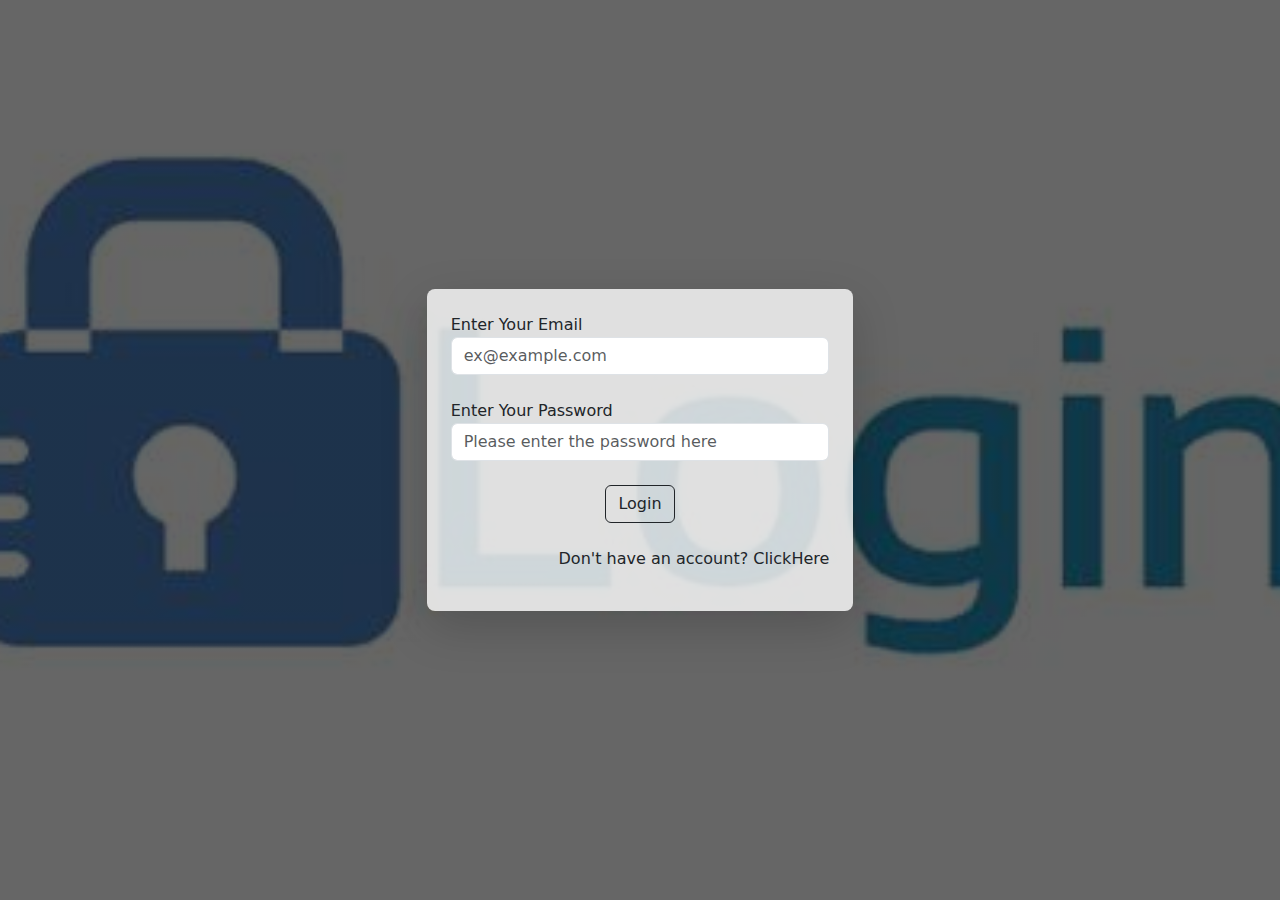
<file: index.html>
<!DOCTYPE html>
<html lang="en" id="login">

  <head>
    <meta charset="UTF-8">
    <meta name="viewport" content="width=device-width, initial-scale=1.0">
    <link rel="stylesheet" href="css/all.min.css">
    <link rel="stylesheet" href="css/bootstrap.min.css">
    <link rel="stylesheet" href="css/main.css">
    <title>Login Page</title>
  </head>

  <body>

    <div class="layer position-absolute top-0 start-0 bottom-0 end-0">
      <span class="loader"></span>
    </div>

    <section class="w-100 vh-100 d-flex justify-content-center align-items-center">
      <div class="col-xl-4 col-sm-6 col-12  p-4 rounded-3 shadow-lg">
        <label for="logMail">
          Enter Your Email
        </label>
        <input id="logMail" type="email" class="form-control mb-4" placeholder="ex@example.com">
        <label for="logPass">
          Enter Your Password
        </label>
        <input id="logPass" type="password" class="form-control mb-4" placeholder="Please enter the password here">
        <p id="alert" class="text-center">

        </p>
        <button id="logBtn" class="btn btn-outline-dark mx-auto d-block">
          Login
        </button>
        <p class="w-100 text-end mt-4">
          Don't have an account?
          <span id="goReg" class="pointer">ClickHere</span>
        </p>
      </div>
    </section>

    <script src="js/bootstrap.bundle.min.js"></script>
    <script src="js/main.js"></script>
  </body>

</html>
</file>
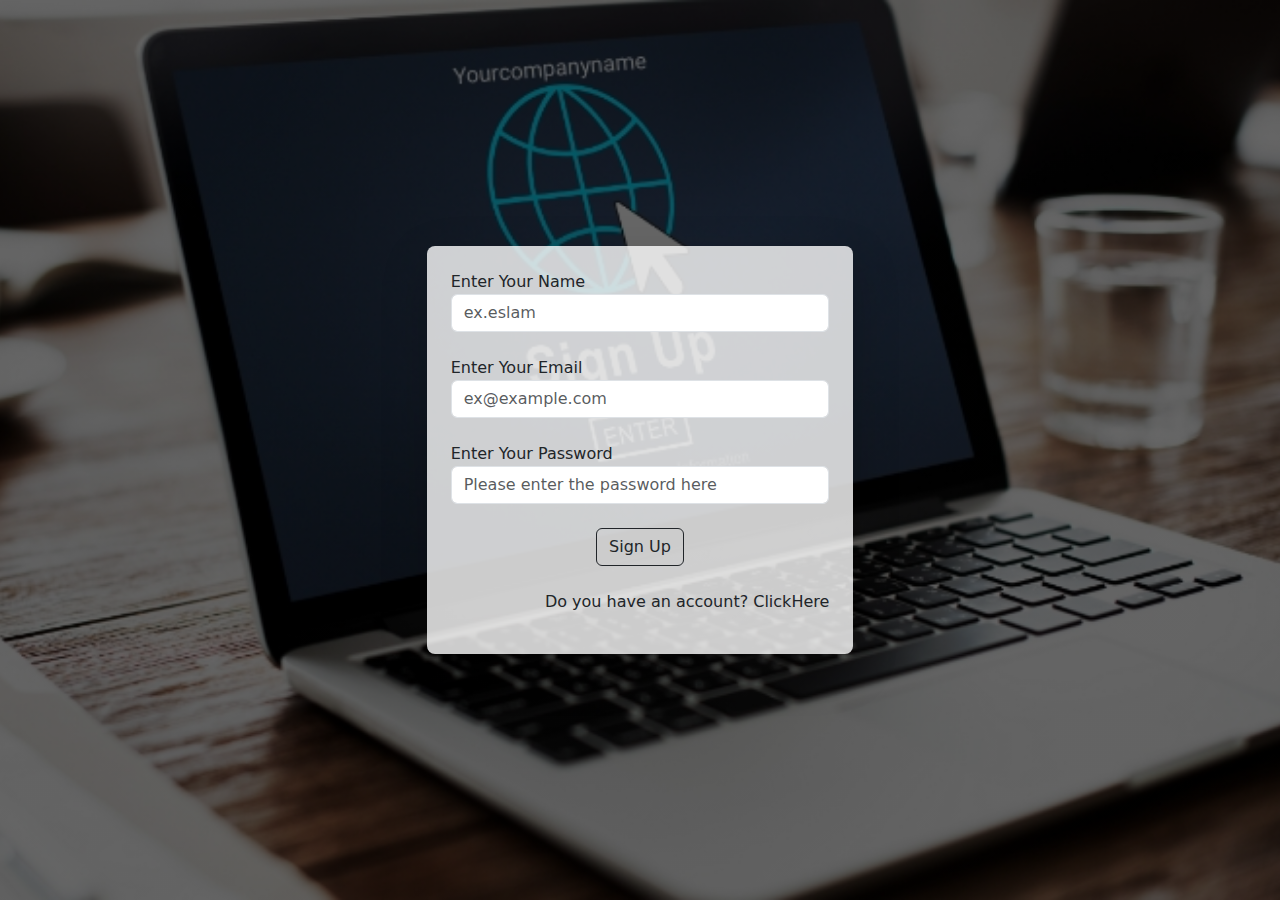
<file: registration.html>
<!DOCTYPE html>
<html lang="en" id="regist">

  <head>
    <meta charset="UTF-8">
    <meta name="viewport" content="width=device-width, initial-scale=1.0">
    <link rel="stylesheet" href="css/all.min.css">
    <link rel="stylesheet" href="css/bootstrap.min.css">
    <link rel="stylesheet" href="css/main.css">
    <title>SignUP Page</title>
  </head>

  <body>

    <div class="layer position-absolute top-0 start-0 bottom-0 end-0">
      <span class="loader"></span>
    </div>

    <section class="w-100 vh-100 d-flex justify-content-center align-items-center">
      <div class="col-xl-4 col-sm-6 col-12 p-4 rounded-3 shadow-lg">
        <label for="logMail">
          Enter Your Name
        </label>
        <input id="userName" type="text" class="form-control mb-4" placeholder="ex.eslam">
        <label for="logMail">
          Enter Your Email
        </label>
        <input id="regMail" type="email" class="form-control mb-4" placeholder="ex@example.com">
        <label for="logPass">
          Enter Your Password
        </label>
        <input id="regPass" type="password" class="form-control mb-4" placeholder="Please enter the password here">
        <p id="alert" class="text-center ">

        </p>
        <button id="regBtn" class="btn btn-outline-dark mx-auto d-block">
          Sign Up
        </button>
        <p class="w-100 text-end mt-4">
          Do you have an account?
          <span id="goLog" class="pointer">ClickHere</span>
        </p>
      </div>
    </section>

    <script src="js/bootstrap.bundle.min.js"></script>
    <script src="js/main.js"></script>
  </body>

</html>
</file>
<file: css/main.css>
@keyframes loading {
  0% {
    z-index: 99999;
    opacity: 1;
  }

  100% {
    z-index: 99999;
    opacity: 0;
  }
}

.layer {
  animation: loading 0.5s ease-in-out;
  background-color: #1C1C1C;
  z-index: -99999;
  opacity: 0;

  .loader {
    position: absolute;
    top: 46%;
    left: 48%;
    z-index: 9999;
    width: 48px;
    height: 48px;
    border: 5px solid var(--hover-color);
    border-bottom-color: transparent;
    border-radius: 50%;
    display: inline-block;
    box-sizing: border-box;
    animation: rotation 1s linear infinite;
  }
}


.layer::before {
  content: "";
  position: absolute;
  background-color: white;
  opacity: 0.8;
  top: 0;
  left: 0;
  right: 0;
  bottom: 100%;
  z-index: 999;
  animation: trans-bottom 0.5s alternate ease-in;
}

.layer::after {
  content: "";
  position: absolute;
  background-color: white;
  opacity: 0.8;
  top: 100%;
  left: 0;
  right: 0;
  bottom: 0;
  z-index: 999;
  animation: trans-top 0.5s alternate ease-out;
}

@keyframes trans-top {
  0% {
    top: 50%;
  }

  100% {
    top: 100%;
  }
}

@keyframes trans-bottom {
  0% {
    bottom: 50%;
  }

  100% {
    bottom: 100%;
  }
}

@keyframes rotation {
  0% {
    transform: rotate(0deg);
  }

  100% {
    transform: rotate(360deg);
  }
}

a {
  color: inherit;
  text-decoration: none;
}

.pointer{
  cursor: pointer;
}

/* login Page */

#login {
  section {
    background-image: linear-gradient(rgba(0, 0, 0, 0.6), rgba(0, 0, 0, 0.6)),
      url("../images/OIP.jpeg");
    background-repeat: no-repeat;
    background-position: center center;
    background-size: cover;

    div {
      background-color: rgba(255, 255, 255, 0.8);
    }
  }
}

#regist {
  section {
    background-image: linear-gradient(rgba(0, 0, 0, 0.6), rgba(0, 0, 0, 0.6)),
      url("../images/signup.jpg");
    background-repeat: no-repeat;
    background-position: center center;
    background-size: cover;

    div {
      background-color: rgba(255, 255, 255, 0.8);
    }
  }
}

#home {
  section {
    background-image: linear-gradient(rgba(0, 0, 0, 0.3), rgba(0, 0, 0, 0.3)),
      url("../images/R.jpeg");
    background-repeat: no-repeat;
    background-position: center center;
    background-size: cover;

    div {
      background-color: rgba(255, 255, 255, 0.8);

      span {
        font-size: 50px;
        font-weight: 600;
      }
    }
  }
}
</file>
